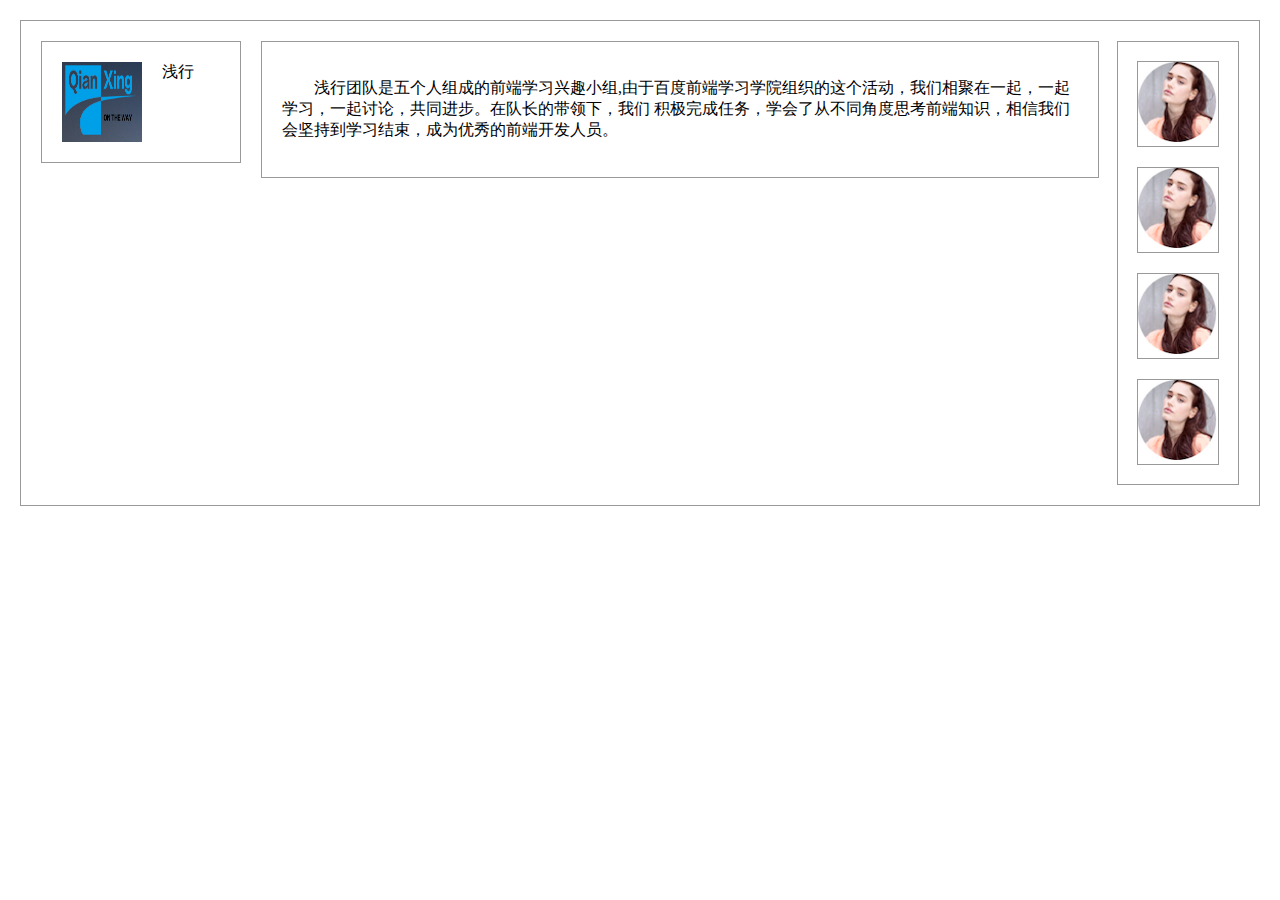
<file: task3.html>
<!DOCTYPE html PUBLIC "-//W3C//DTD XHTML 1.0 Transitional//EN" "http://www.w3.org/TR/xhtml1/DTD/xhtml1-transitional.dtd">
<html xmlns="http://www.w3.org/1999/xhtml">
<head>
<meta http-equiv="Content-Type" content="text/html; charset=utf-8" />
<title>任务三</title>
<link rel="stylesheet" type="text/css" href="css/task3.css"/>
</head>

<body>
  <div class="wrap">
    <div class="left">
        <div class="logo">
            <img src="img/logo1.png" width="80px" height="80px"/>
            
            <span>浅行</span>
            <div class="clear"></div>
        </div>
    </div>
    <div class="center">
        <p>浅行团队是五个人组成的前端学习兴趣小组,由于百度前端学习学院组织的这个活动，我们相聚在一起，一起学习，一起讨论，共同进步。在队长的带领下，我们
        积极完成任务，学会了从不同角度思考前端知识，相信我们会坚持到学习结束，成为优秀的前端开发人员。
        </p>
    </div>
    <div class="right">
        <ul>
           <li><img  src="img/person1.png"/></li>
           <li><img  src="img/person1.png"/></li>
           <li><img  src="img/person1.png"/></li>
           <li><img  src="img/person1.png"/></li>
        </ul>
    </div>
    <div class="clear"></div>
   </div>
</body>
</html>
</file>
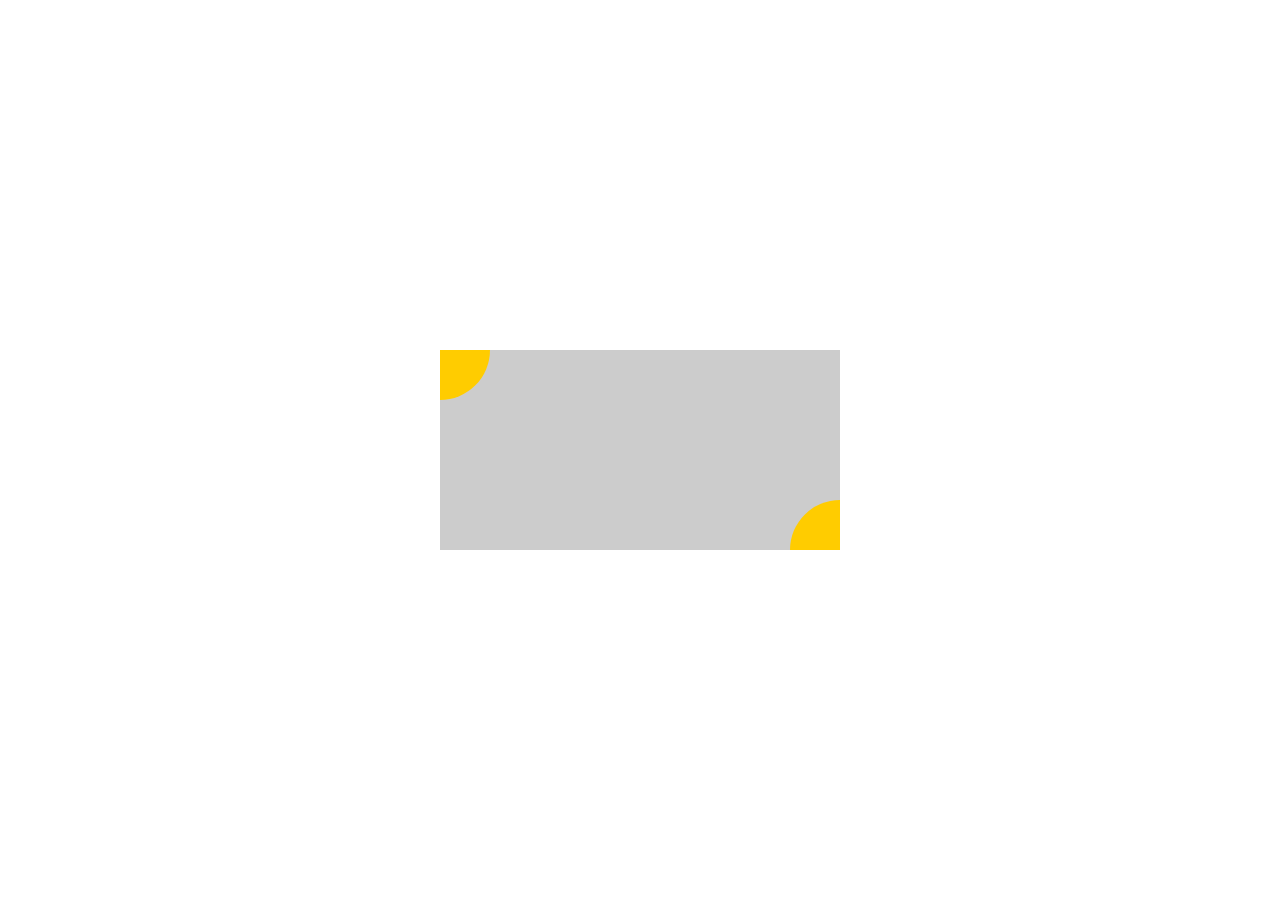
<file: task4.html>
<!doctype html>
<html>
<head>
<meta charset="utf-8">
<title>无标题文档</title>
</head>
<style>
  body,div{margin:0;padding:0;}
  .gray{
	  position:absolute;
	  left:50%;
	  top:50%;
	  margin: -100px 0 0 -200px;
	  width:400px;
	  height:200px;
	  background:#ccc;
	  }
	.left,.right{
	 width:50px;
	 height:50px;
	background:#fc0;
	}
	.left{
	 position:absolute;
	 top:0;
	 left:0;
	 border-radius: 0 0 100% 0;
	}
	.right{
	position:absolute;
	 right:0;
	 bottom:0;
	border-radius:100% 0 0 0 ;
	}
	.gray{}
</style>
<body>

     <div class="gray">
       <div class="left"></div>
       <div class="right"></div>
     </div>

</body>
</html>
</file>
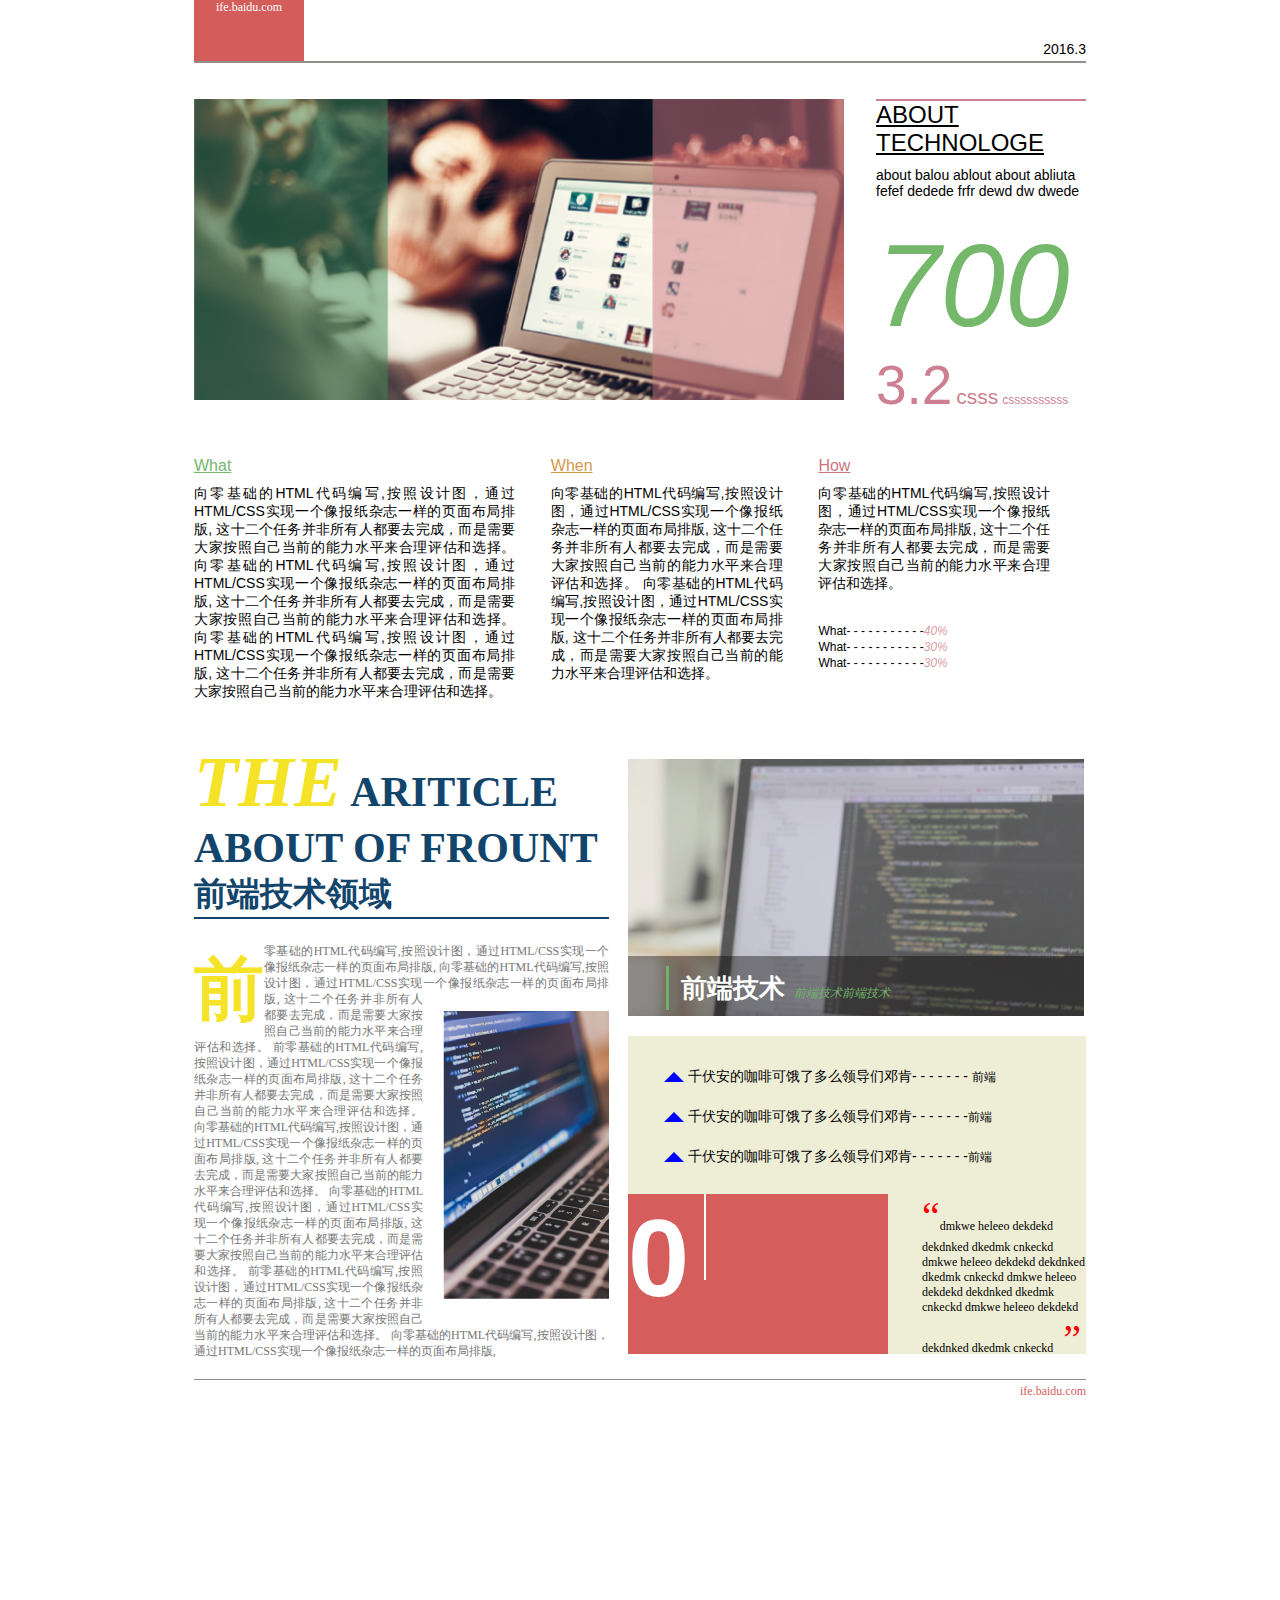
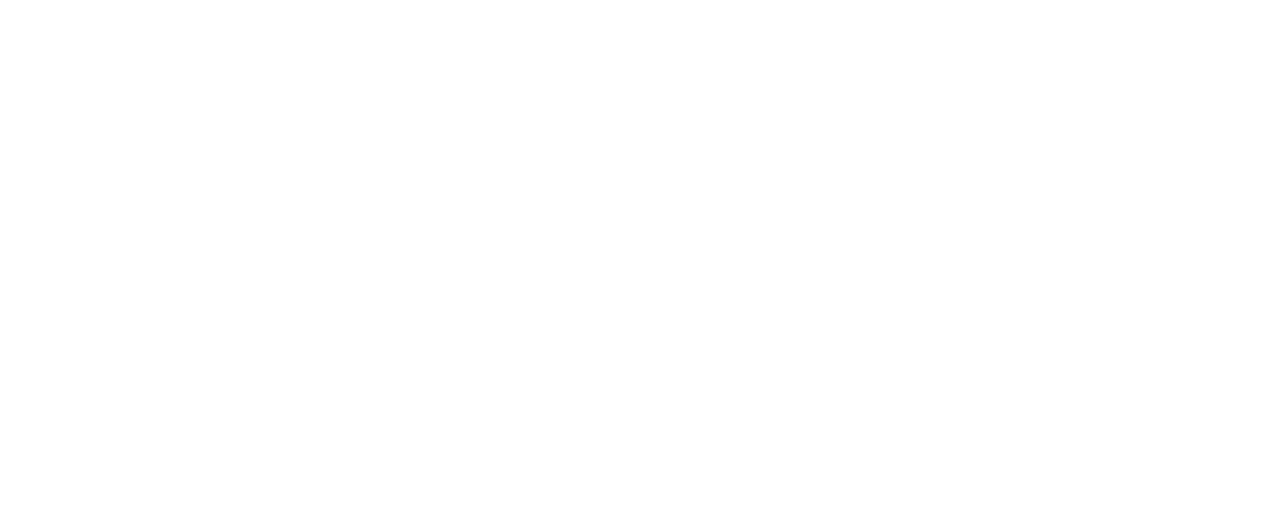
<file: task6.html>
<!DOCTYPE html>
<html lang="en">
<head>
    <meta charset="UTF-8">
    <title>任务六</title>
    <link href="css/task6.css" rel="stylesheet" type="text/css"/>
    <meta charset="utf-8"/>
</head>
<body>
<!--  网站的头部-->
   <header>
       <div class="logo">
           <a href="#">ife.baidu.com</a>
       </div>
       <time>2016.3</time>
   </header>
 <!--网站内容-->
   <div class="container">
       <!--内容区第一块-->
        <section>
            <img src="img/banner.png"/>
            <div class="about">
                <a href="#">ABOUT</a>
                <a href="#">TECHNOLOGE</a>
                <p>about balou ablout about abliuta fefef dedede frfr dewd dw dwede</p>
                <em>700</em>
                <span class="one">3.2</span>
                <span class="two">csss</span>
                <span class="three">cssssssssss</span>
            </div>
            <div class="clear"></div>
        </section>
       <!--内容区第二块-->
       <article class="introduce">
           <div class="what">
               <a href="#">What</a>
               <p>向零基础的HTML代码编写,按照设计图，通过HTML/CSS实现一个像报纸杂志一样的页面布局排版,
                   这十二个任务并非所有人都要去完成，而是需要大家按照自己当前的能力水平来合理评估和选择。
                   向零基础的HTML代码编写,按照设计图，通过HTML/CSS实现一个像报纸杂志一样的页面布局排版,
                   这十二个任务并非所有人都要去完成，而是需要大家按照自己当前的能力水平来合理评估和选择。
                   向零基础的HTML代码编写,按照设计图，通过HTML/CSS实现一个像报纸杂志一样的页面布局排版,
                   这十二个任务并非所有人都要去完成，而是需要大家按照自己当前的能力水平来合理评估和选择。
               </p>
           </div>
           <div class="when">
               <a href="#">When</a>
               <p>向零基础的HTML代码编写,按照设计图，通过HTML/CSS实现一个像报纸杂志一样的页面布局排版,
                   这十二个任务并非所有人都要去完成，而是需要大家按照自己当前的能力水平来合理评估和选择。
                   向零基础的HTML代码编写,按照设计图，通过HTML/CSS实现一个像报纸杂志一样的页面布局排版,
                   这十二个任务并非所有人都要去完成，而是需要大家按照自己当前的能力水平来合理评估和选择。
               </p>

           </div>
           <div class="how">
               <a href="#">How</a>
               <p>向零基础的HTML代码编写,按照设计图，通过HTML/CSS实现一个像报纸杂志一样的页面布局排版,
                   这十二个任务并非所有人都要去完成，而是需要大家按照自己当前的能力水平来合理评估和选择。

               </p>
               <p>What- - - - - - - - - - -<em>40%</em></p>
               <p>What- - - - - - - - - - -<em>30%</em></p>
               <p>What- - - - - - - - - - -<em>30%</em></p>
           </div>
       </article>
       <!--内容区第三块-->
       <article class="skill">
            <div class="left_skill">
                <div class="top">
                    <h2><em>THE</em> ARITICLE ABOUT OF FROUNT</h2>
                    <p>前端技术领域</p>
                </div>
                <div class="bottom">
                    <p>
                        前零基础的HTML代码编写,按照设计图，通过HTML/CSS实现一个像报纸杂志一样的页面布局排版,
                        向零基础的HTML代码编写,按照设计图，通过HTML/CSS实现一个像报纸杂志一样的页面布局排版,
                        <img src="img/left.png"/>
                        这十二个任务并非所有人都要去完成，而是需要大家按照自己当前的能力水平来合理评估和选择。
                        前零基础的HTML代码编写,按照设计图，通过HTML/CSS实现一个像报纸杂志一样的页面布局排版,
                        这十二个任务并非所有人都要去完成，而是需要大家按照自己当前的能力水平来合理评估和选择。
                        向零基础的HTML代码编写,按照设计图，通过HTML/CSS实现一个像报纸杂志一样的页面布局排版,
                        这十二个任务并非所有人都要去完成，而是需要大家按照自己当前的能力水平来合理评估和选择。
                        向零基础的HTML代码编写,按照设计图，通过HTML/CSS实现一个像报纸杂志一样的页面布局排版,
                        这十二个任务并非所有人都要去完成，而是需要大家按照自己当前的能力水平来合理评估和选择。
                        前零基础的HTML代码编写,按照设计图，通过HTML/CSS实现一个像报纸杂志一样的页面布局排版,
                        这十二个任务并非所有人都要去完成，而是需要大家按照自己当前的能力水平来合理评估和选择。
                        向零基础的HTML代码编写,按照设计图，通过HTML/CSS实现一个像报纸杂志一样的页面布局排版,


                    </p>
                    
                    <div class="clear"></div>
                </div>
            </div>
           <div class="right_skill">
               <div class="top">
                   <img  src="img/right.png"/>
                   <h3>前端技术</h3>
                   <em>前端技术前端技术</em>
               </div>
               <div class="bottom">
                    <ul>
                        <li><div class="box"></div>千伏安的咖啡可饿了多么领导们邓肯- - - - - - - <em>前端</em></li>
                        <li><div class="box"></div>千伏安的咖啡可饿了多么领导们邓肯- - - - - - -<em>前端</em></li>
                        <li><div class="box"></div>千伏安的咖啡可饿了多么领导们邓肯- - - - - - -<em>前端</em></li>
                    </ul>
                   <div class="red">
                       <h3>0</h3>
                       <h4>THE ONE OF FIVE</h4>
                       <p>hemle eleld ddice cdel div disndk dkdn kdw dkd
                           class="clear"          cnke kenine dle.
                       </p>
                   </div>
                   <blockquote><span>	&ldquo;</span>dmkwe heleeo dekdekd dekdnked dkedmk cnkeckd
                       dmkwe heleeo dekdekd dekdnked dkedmk cnkeckd
                       dmkwe heleeo dekdekd dekdnked dkedmk cnkeckd
                       dmkwe heleeo dekdekd dekdnked dkedmk cnkeckd<span>	&rdquo;</span>
                   </blockquote>
               </div>
           </div>
           <div class="clear" ></div>
       </article>
   </div>
<!-- 网站底部-->
    <footer>
        <p>ife.baidu.com</p>
    </footer>
</body>
</html>
</file>
<file: css/task3.css>
@charset "utf-8";
/* CSS Document */

body{margin:0;font:14px/1.5 "微软雅黑","arial",background:#eee;}
ul{margin:0;padding:0;list-style:none;}
img{
	border:none;
	}
*{box-sizing:border-box;}
.clear{
	clear:both;
	}
p{text-indent:2em;}
body,.wrap{
	position:relative;
	width: 100%;
    padding: 20px;
	}
.wrap{
	border:1px solid #999;
	}
.logo{
	width:200px;
	padding:20px;
	border:1px solid #999;
	}
.logo img{
	float:left;
    margin-right: 20px;
	}
.left{
	float:left;
	}
.right{
	float:right;
	width:122px;
	padding:19px;
	border:1px solid #999;
}

.right img{
	width:80px;
	height:80px;
	}
.right li{
	border:1px solid #999;
	}
.right li+li{
	margin-top:20px;
	}
.center{
	position:absolute;
	left:240px;
	right:160px;
	border:1px solid #999;
	padding:20px;
	}
</file>
<file: css/task6.css>
body,h1,h2,h3,p,ul,blockquote{margin:0;}
ul{padding:0;list-style:none;}
body{width:100%;font: 14px "΢���ź�","Arial";overflow-x:hidden;}
img{border:none;}
h1,h2,h3,h4{font-size:100%}
*{  box-sizing: border-box;}
a{display:block;}
.clear{clear:both;}
header,section,article,footer{
   margin:0 auto;
   width:892px;
}
header{
   position:relative;
   height:63px;
   margin-bottom:36px;
   border-bottom:2px solid #938e8c;

}
header  .logo{
   display:block;
   width:110px;
   height:61px;
   line-height:61px;
   text-align:center;
   background:#D45D5C;
}
header  .logo a{
  text-decoration:none;
  color:#fff;
  font:12px "����";
}
header time{
  position:absolute;
  right:0;
  bottom:4px;
}
section img{
 float:left;
 width:650px;
 height:301px;
}
section .about{
 float:right;
 width:210px;
 border-top:2px solid #cc8091;
}
section .about a{
  font-size:24px;
  color:#000;
}
section .about p{
  margin-top:10px;
  margin-bottom:20px;
}
section em{
  font-size:116px;
  color:#75b86b;

}
section .about .one{
  font-size:55px;
  color:#cc8091;
}
section .about .two{
  font-size:21px;
  color:#cc8091;
}
section .about .three{
  font-size:12px;
  color:#cc8091;
}
 /*��һ������*/
.introduce{
  margin:40px auto;
}
.what,.when,.how{
  float:left;
  padding-right:4%;
  text-align:justify;
}
.what{
  width:40%;
}
.how,.when{
  width:30%;
}
.introduce:after{
  content:".";
  display:block;
  height:0;
  visibility:hidden;
  clear:both;
}
.introduce .what a,.introduce .when a,.introduce .how a{
  font-size:16px;
  margin-bottom:10px;
}
.introduce .what a{
 color:#75b86b;
}
.introduce .when a{
  color:#d2994f;
}
.introduce .how a{
   color:#cc7680;
}
.introduce .how p:first-of-type{
   margin-bottom:30px;
}
.introduce .how p+p{
   font-size:12px;
   line-height:16px;
}
.introduce .how em{
   font-size:12px;
   color:#cc7680;
   opacity:0.7;
}

/* ǰ�˼���*/
article.skill{
  padding-bottom:20px;
  border-bottom:1px solid #938e8c;
}
.left_skill{
  float:left;
  width:415px;
}
.left_skill .top{
  border-bottom:2px solid #11456b;
}
.left_skill .top h2{
  font:bold 42px "����";
  color:#11456b;
}
.left_skill .top em{
   font:bold   italic 72px "����";
   color:#f5e327;
}
.left_skill .top p{
   font: bold 33px "����";
   color:#11456b;

}
.left_skill .bottom{
    padding-top:24px;
 }
 .left_skill .bottom p:first-letter{
    font: bold 70px "����";
    color:#f5e327;
    float:left;
  }
.left_skill .bottom p{
    font:12px "����";
    color:#767777;
    line-height:16px;
    text-align:justify;
 }
.left_skill .bottom img{
    float:right;
    margin:20px 0 20px 20px;
 }
 .right_skill{
   float:right;
   width:458px;
   padding-top:18px;
 }
 .right_skill .top{
    position:relative;
    width:458px;
    height:257px;
 }
 .right_skill .top h3{
     position:absolute;
     left:38px;
     bottom:6px;
     height:44px;
     line-height:44px;
     padding-left:12px;
     border-left:3px solid #72b16a;
     font-size:26px;
     color:#fff;
   }
 .right_skill .top em{
   position:absolute;
   left:166px;
   bottom:14px;
   font-size:12px;
   color:#72b16a;
   word-spacing:16.8px;
  }
 .right_skill .bottom{
    position:relative;
    margin-top:20px;
    padding:20px 0 0 0;
    width:458px;
    height:318px;
    background:#EEEED6;
 }
 .right_skill .bottom li{
     position:relative;
     padding-left:60px;
     height:40px;
     line-height:40px;
   }
 .right_skill .bottom em{
    font:12px "����";
    line-height:40px;
 }
.right_skill .bottom .box{
   position:absolute;
   left:36px;
   top:6px;
   width:0;
   height:0;
   border-style:solid;
   border-color:transparent transparent blue transparent;
   border-width:10px;
 }
 .right_skill .bottom .red{
   position:absolute;
   left:0;
   bottom:0;
   width:260px;
   height:160px;
   background-color:#D55D5C;
 }
  .right_skill .bottom .red h3{
    font-size:110px;
    color:#fff;
    width:78px;
    height:86px;
    border-right:2px solid #fff;
  }
   .right_skill .bottom .red h4{
      font-size:110px;
      color:#fff;
    }
 .right_skill .bottom .red p{
      position:absolute;
      font:12px "����";
      color:#fff;

 }
 .right_skill .bottom blockquote{
       position:absolute;
       top:157px;
       right:0;
       width:164px;
       font:12px "����";

  }
   .right_skill .bottom blockquote span{
      font-size:40px;
      font-style:bold;
      color:red;
   }
   footer p{
     float:right;
     font:12px "����";
     color:#d45d5c;
     margin-top:4px;
   }
</file>
